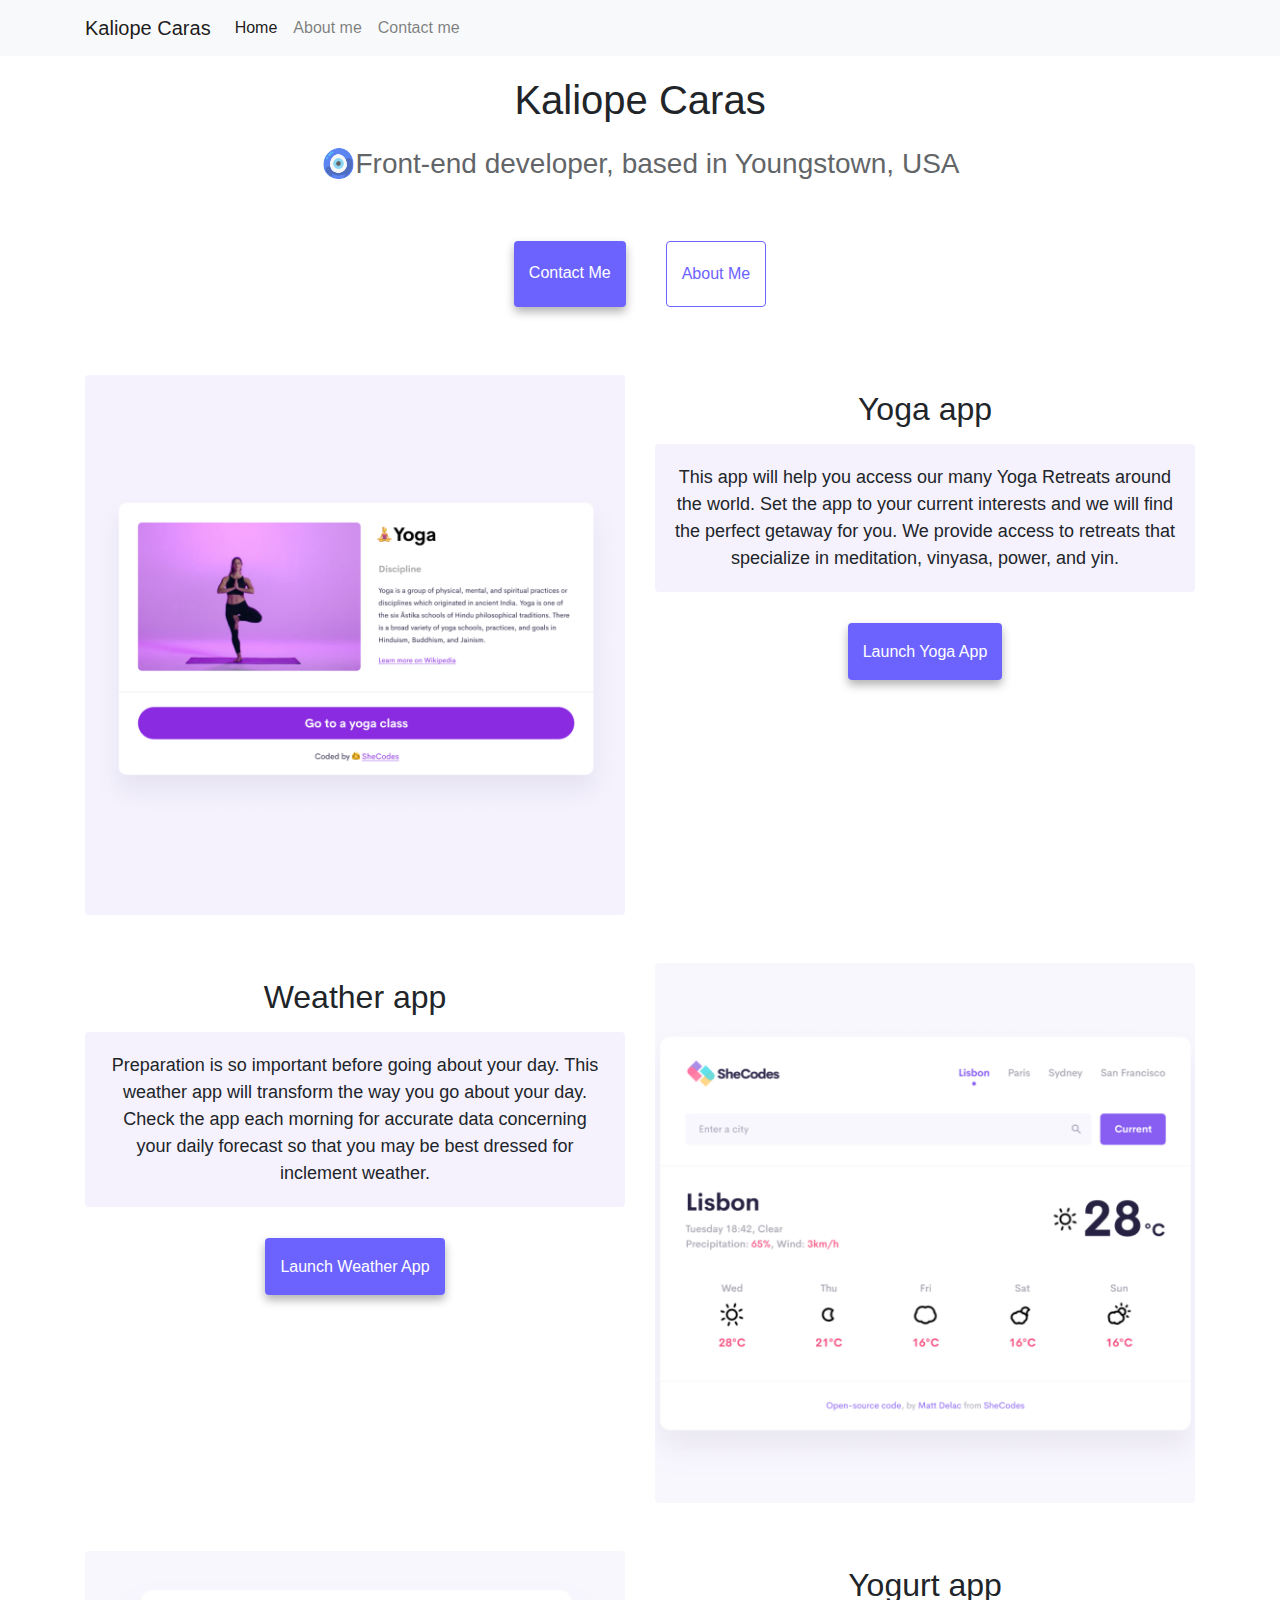
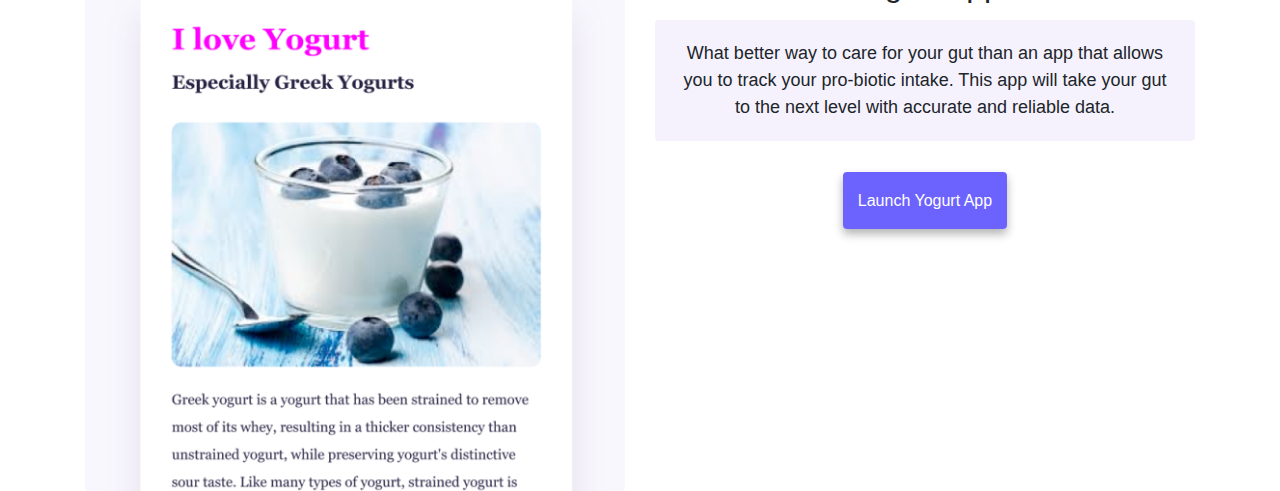
<file: index.html>
<!DOCTYPE html>
<html lang="en">
  <head>
    <meta charset="UTF-8" />
    <meta http-equiv="X-UA-Compatible" content="IE=edge" />
    <meta name="viewport" content="width=device-width, initial-scale=1.0" />
    <title>Front-end Developer-Kaliope Caras</title>
    <link rel="stylesheet" href="style.css" />
    <link rel="stylesheet" href="https://cdn.jsdelivr.net/npm/bootstrap@4.0.0/dist/css/bootstrap.min.css" integrity="sha384-Gn5384xqQ1aoWXA+058RXPxPg6fy4IWvTNh0E263XmFcJlSAwiGgFAW/dAiS6JXm" crossorigin="anonymous">
    <script src="https://cdn.jsdelivr.net/npm/bootstrap@5.0.2/dist/js/bootstrap.bundle.min.js" integrity="sha384-MrcW6ZMFYlzcLA8Nl+NtUVF0sA7MsXsP1UyJoMp4YLEuNSfAP+JcXn/tWtIaxVXM" crossorigin="anonymous"></script>
    <meta name="description" 
    content="highlighting the basics of Front-end development on an about me page"/>
</head>
  <body>
      <nav class="navbar navbar-expand-lg navbar-light bg-light fixed-top">
          <div class="container">
            <a class="navbar-brand" href="index.html">Kaliope Caras</a>
            <button
              class="navbar-toggler"
              type="button"
              data-bs-toggle="collapse"
              data-bs-target="#navbarNav"
              aria-controls="navbarNav"
              aria-expanded="false"
              aria-label="Toggle navigation"
            >
              <span class="navbar-toggler-icon"></span>
            </button>
            <div class="collapse navbar-collapse" id="navbarNav">
              <ul class="navbar-nav">
                <li class="nav-item">
                  <a class="nav-link active" aria-current="page" href="index.html"
                    >Home</a
                  >
                </li>
                <li class="nav-item">
                  <a class="nav-link" href="about.html">About me</a>
                </li>
                <li class="nav-item">
                  <a class="nav-link" href="about.html#contact">Contact me</a>
                </li>
              </ul>
            </div>
          </div>
        </nav>
    
        <h2>👋 Hi I am</h2>
        <h1>Kaliope Caras</h1>
        <h3>🧿Front-end developer, based in Youngstown, USA</h3>
        <div class="navigation-links mb-5">
          <a href="about.html#contact" class="primary-link">Contact me</a>
          <a href="about.html" class="secondary-link">About me</a>
        </div>
     
    
    <div class="container">
      <div class="row">
        <div class="col-md-6">
          <img src="images/yoga.png" alt="woman in yoga pose" class="img-fluid rounded" />
        </div>
        <div class="col-md-6">
          <h2 class="mb-3">Yoga app</h2>
          <p>
           This app will help you access our many Yoga Retreats around the world. Set the 
           app to your current interests and we will find the perfect getaway for you. We
           provide access to retreats that specialize in meditation, vinyasa, power, and yin.
          
          </p>
          <div class="mt-5">
            <a href="#" class="primary-link">Launch Yoga App</a>
          </div>
        </div>
      </div>
      <div class="row mt-5">
        <div class="col-md-6">
          <h2 class="mb-3">Weather app</h2>
          <p>
            Preparation is so important before going about your day. This weather app will transform 
            the way you go about your day. Check the app each morning for accurate data concerning your
            daily forecast so that you may be best dressed for inclement weather.
          </p>
          <div class="mb-5 mt-5">
            <a href="#" class="primary-link">Launch Weather App</a>
          </div>
        </div>
        <div class="col-md-6">
          <img src="images/weather.png" alt="weather application" class="img-fluid rounded" />
        </div>
      </div>
      <div class="row mt-5">
        <div class="col-md-6">
          <img src="images/yogurt.png" alt="yogurt with blueberries" class="img-fluid rounded" />
        </div>
        <div class="col-md-6">
          <h2 class="mb-3">Yogurt app</h2>
          <p>
           What better way to care for your gut than an app that allows you 
           to track your pro-biotic intake. This app will take your gut to 
           the next level with accurate and reliable data. 
          </p>
          <div class="mt-5">
            <a href="#" class="primary-link">Launch Yogurt App</a>
          </div>
        </div>
      </div>
    </div>
  </body>
</html>
</file>
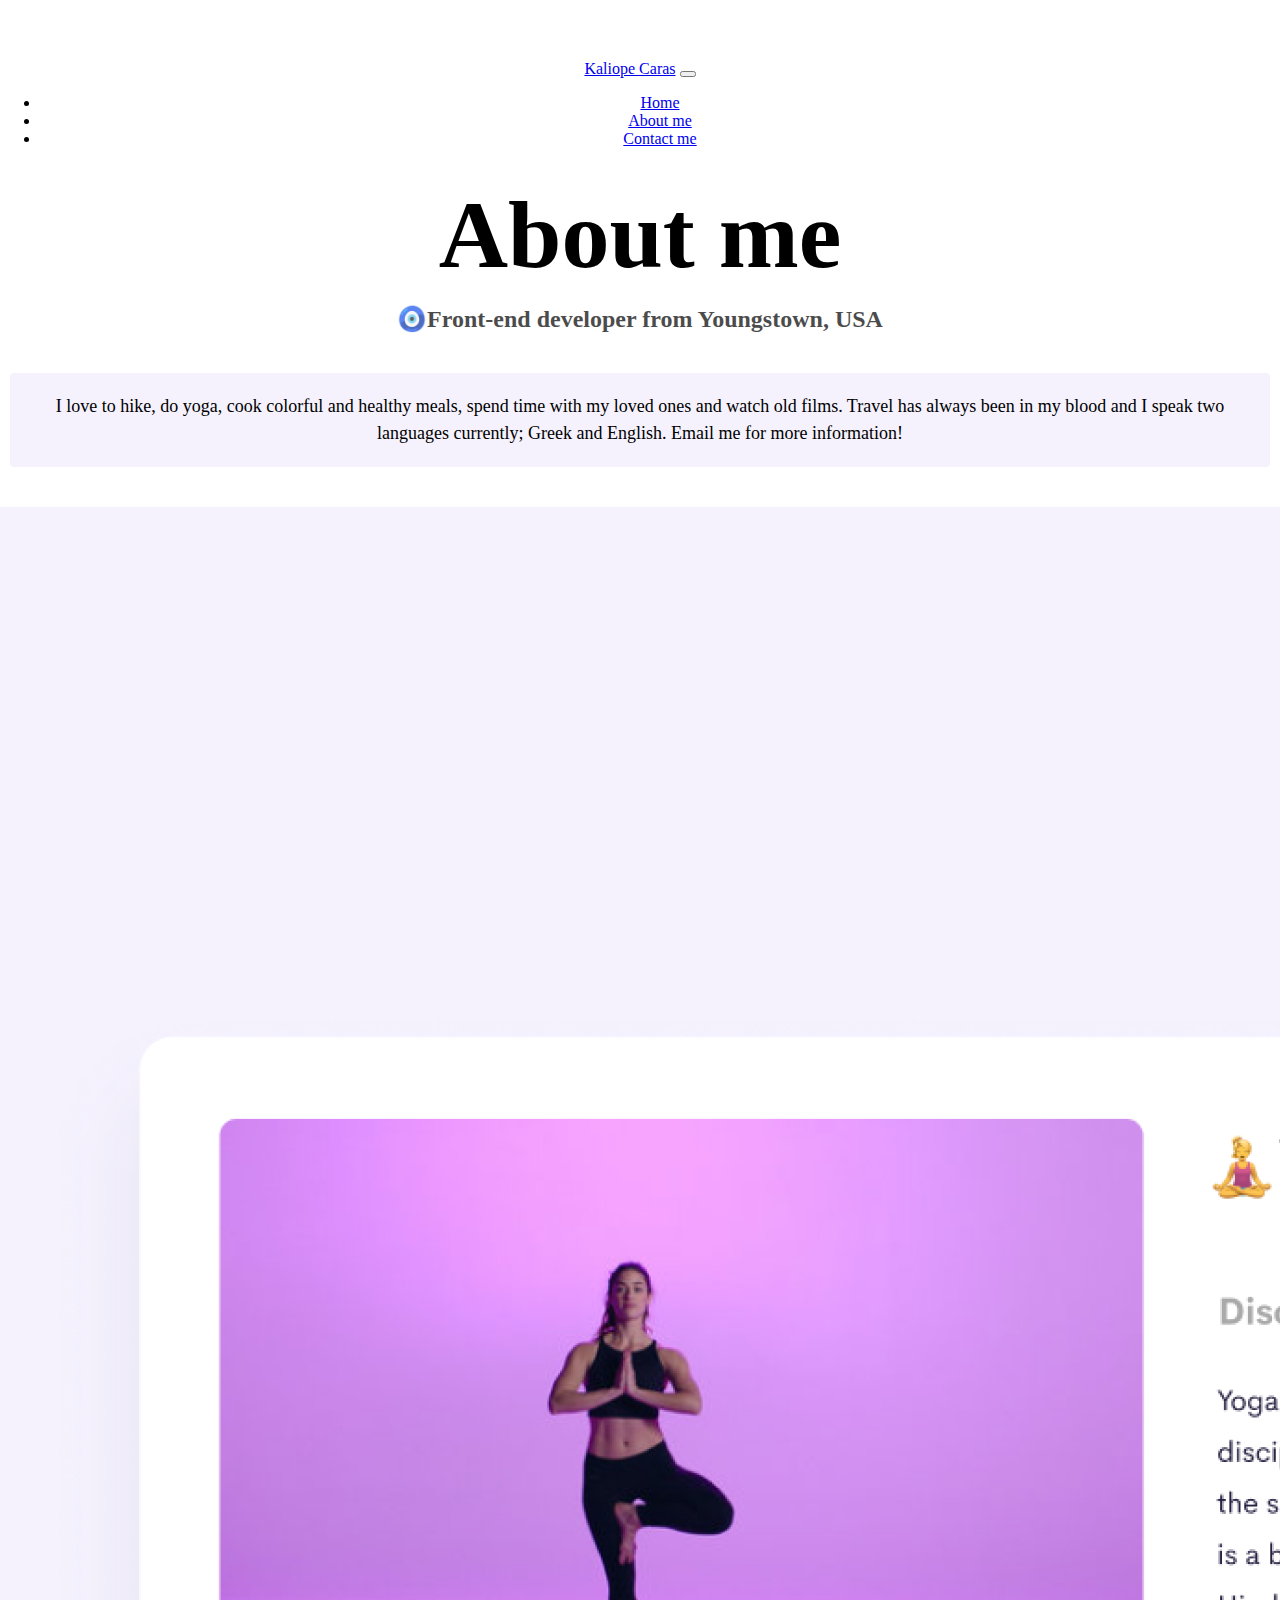
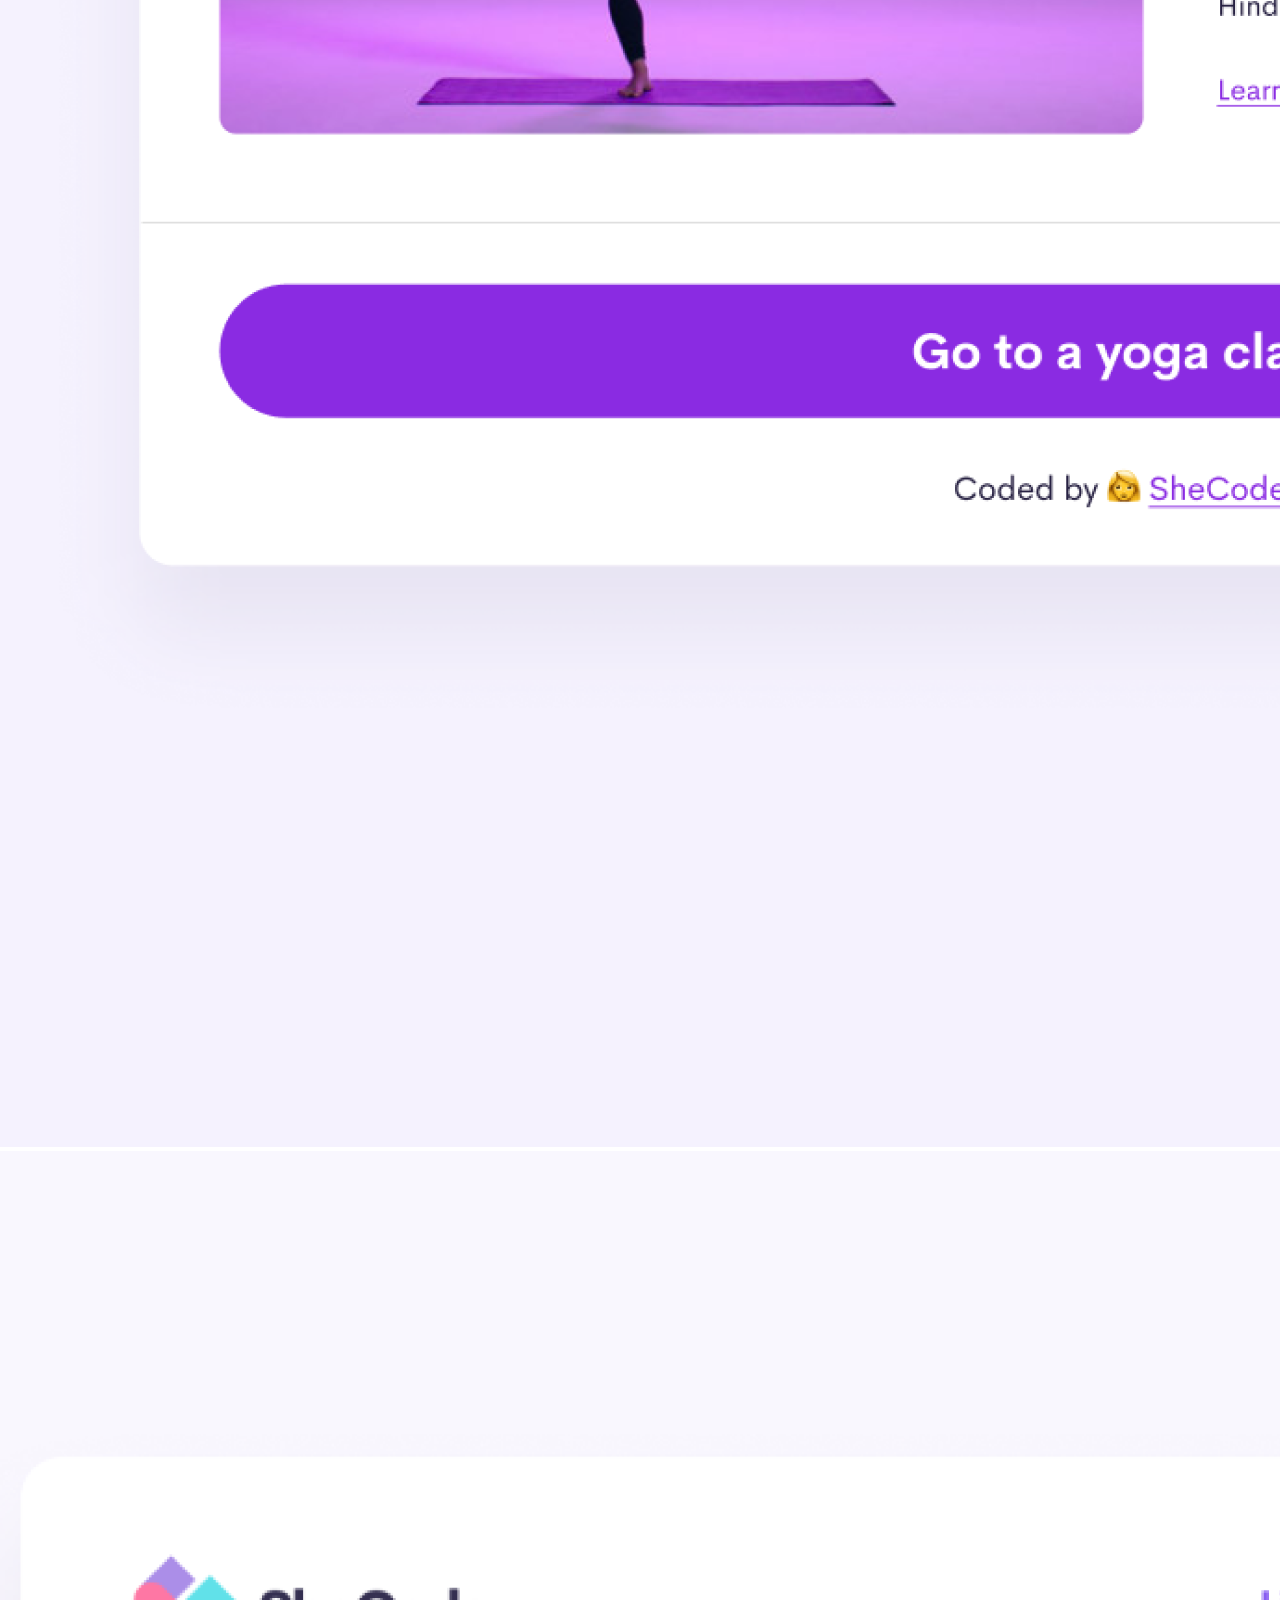
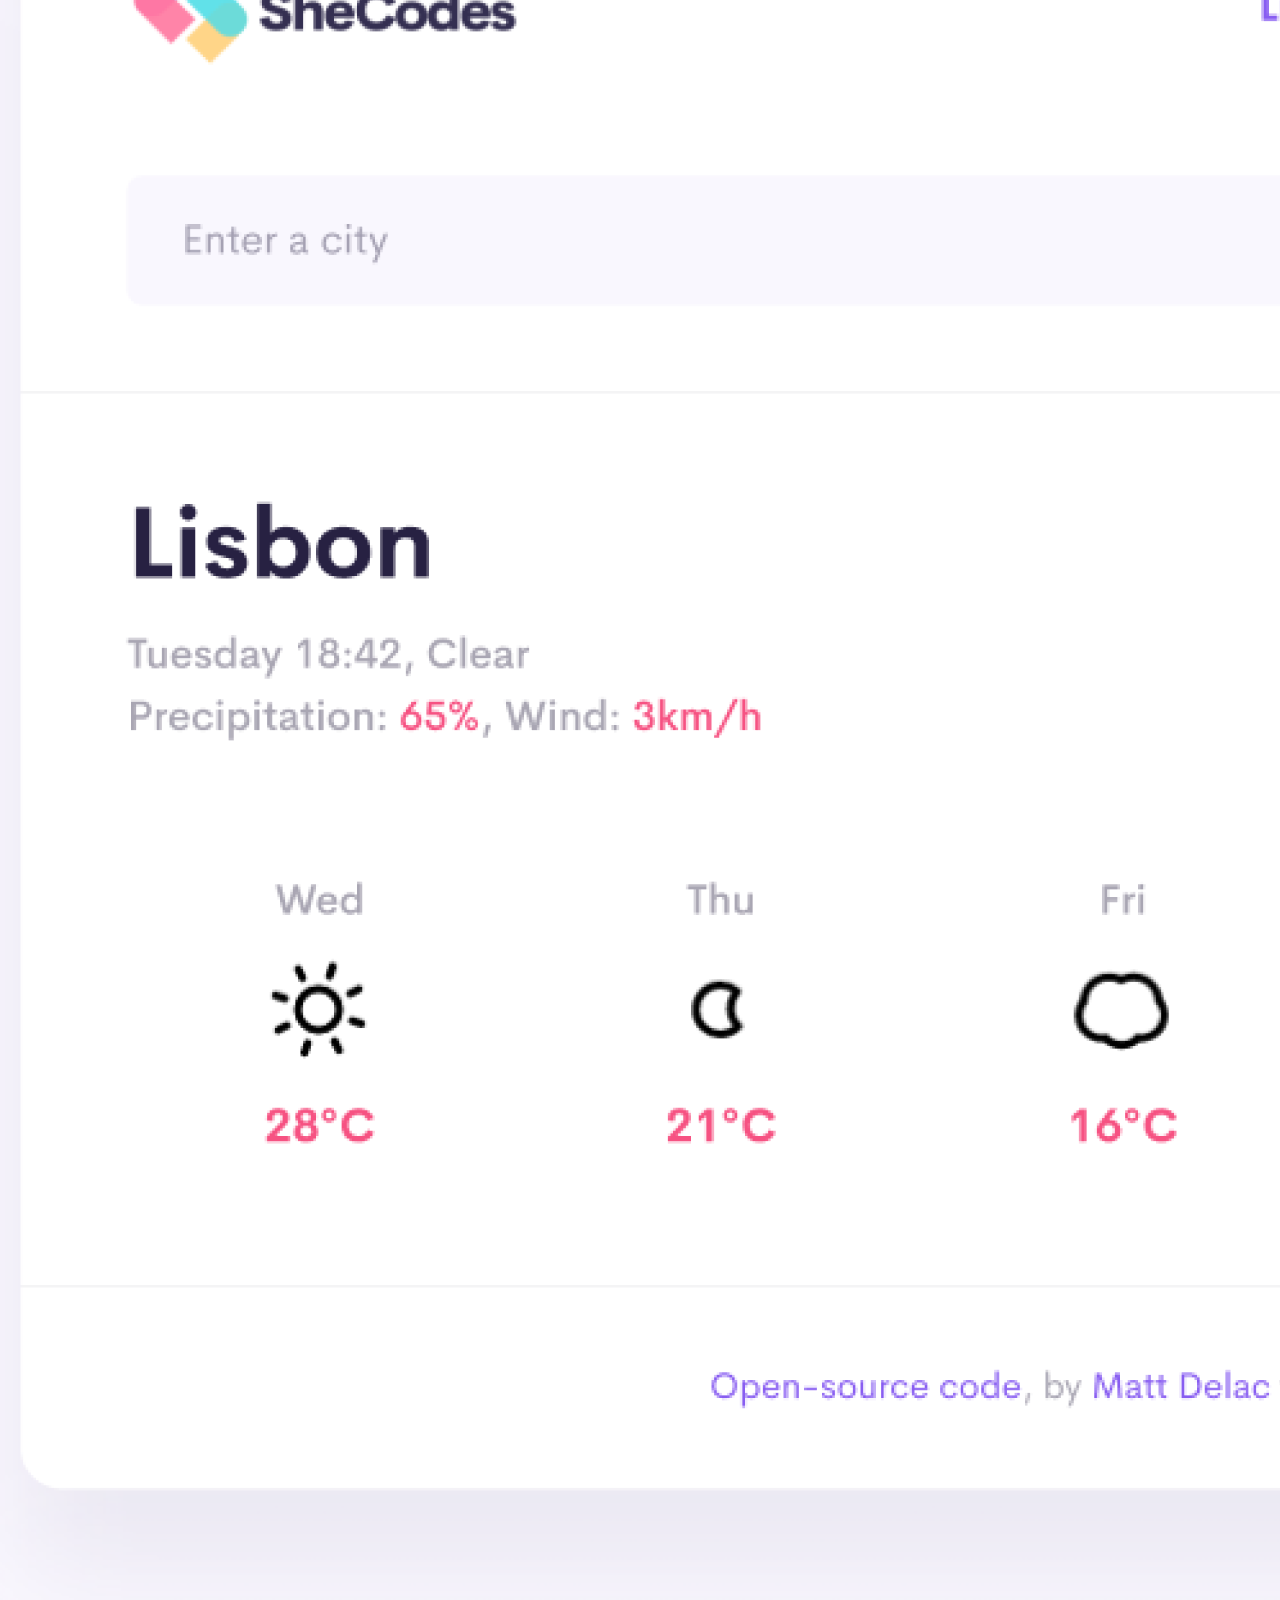
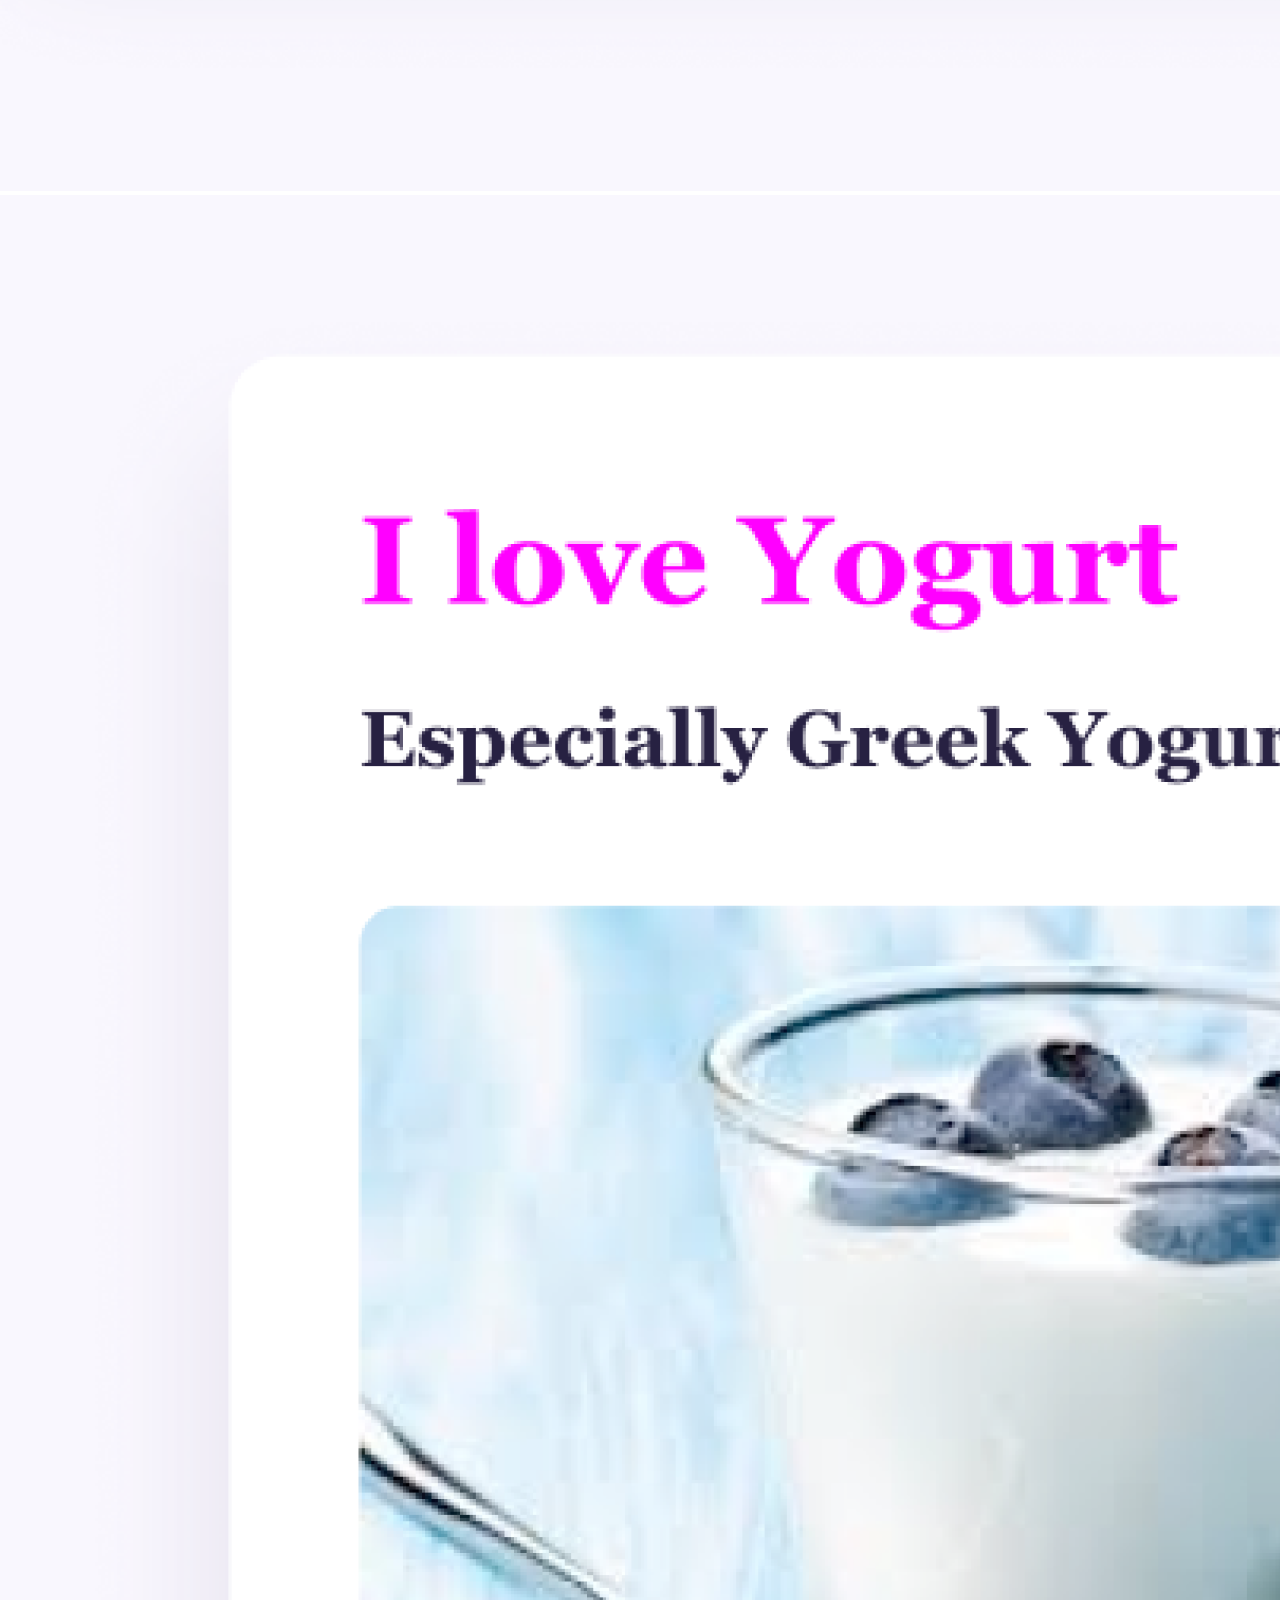
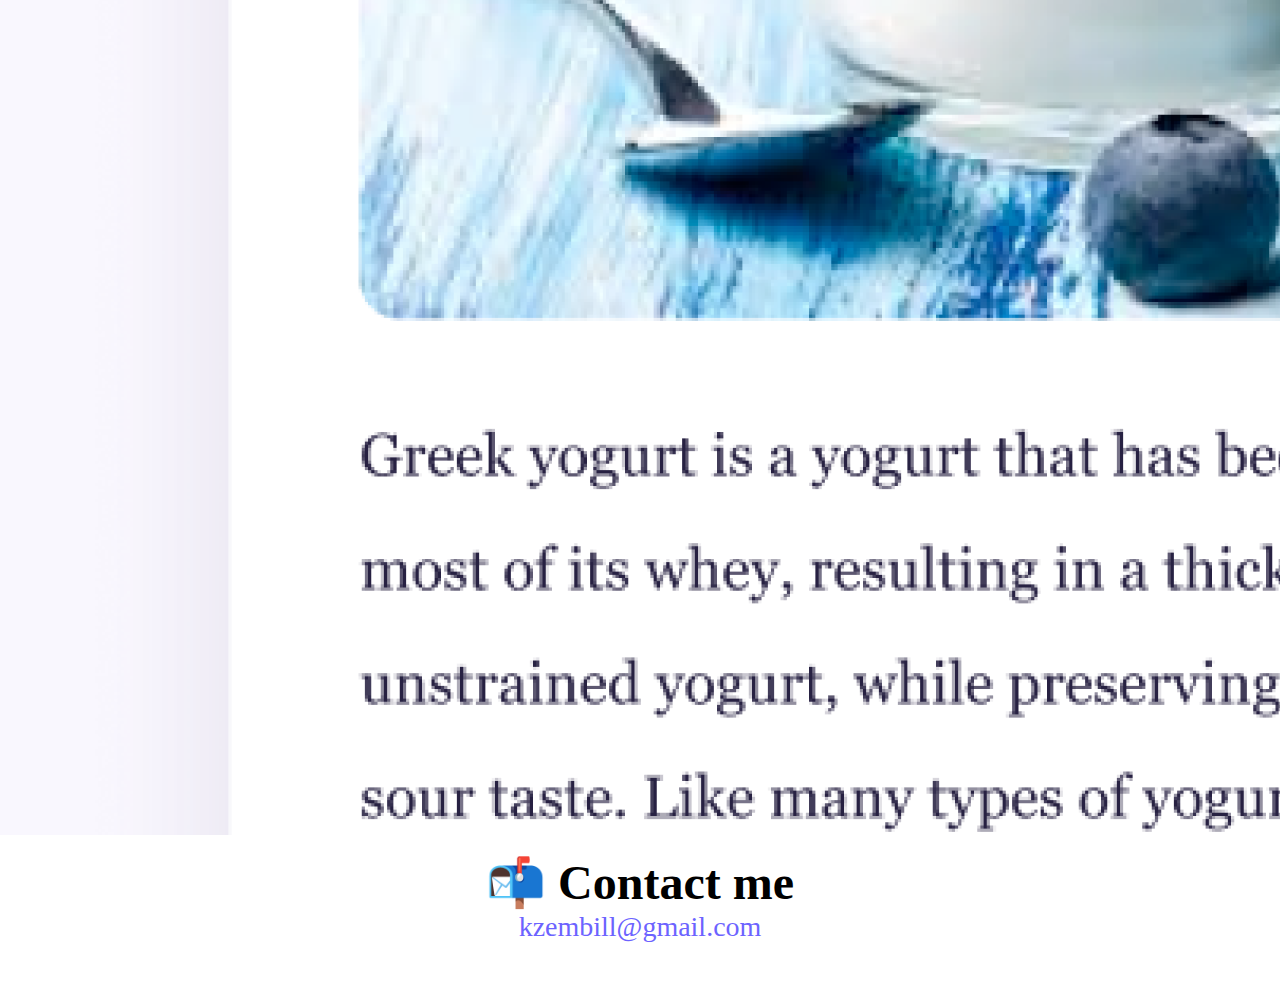
<file: about.html>
<!DOCTYPE html>
<html lang="en">
  <head>
    <meta charset="UTF-8" />
    <meta http-equiv="X-UA-Compatible" content="IE=edge" />
    <meta name="viewport" content="width=device-width, initial-scale=1.0" />
    <link
      href="https://cdn.jsdelivr.net/npm/bootstrap@5.0.0-beta2/dist/css/bootstrap.min.css"
      rel="stylesheet"
      integrity="sha384-BmbxuPwQa2lc/FVzBcNJ7UAyJxM6wuqIj61tLrc4wSX0szH/Ev+nYRRuWlolflfl"
      crossorigin="anonymous"
    />
    <script
      src="https://cdn.jsdelivr.net/npm/bootstrap@5.0.0-beta2/dist/js/bootstrap.bundle.min.js"
      integrity="sha384-b5kHyXgcpbZJO/tY9Ul7kGkf1S0CWuKcCD38l8YkeH8z8QjE0GmW1gYU5S9FOnJ0"
      crossorigin="anonymous"
    ></script>
    <link rel="stylesheet" href="style.css" />
    <title>About Kaliope Caras</title>
  </head>
  <body>
    <nav class="navbar navbar-expand-lg navbar-light bg-light fixed-top">
      <div class="container">
        <a class="navbar-brand" href="index.html">Kaliope Caras</a>
        <button
          class="navbar-toggler"
          type="button"
          data-bs-toggle="collapse"
          data-bs-target="#navbarNav"
          aria-controls="navbarNav"
          aria-expanded="false"
          aria-label="Toggle navigation"
        >
          <span class="navbar-toggler-icon"></span>
        </button>
        <div class="collapse navbar-collapse" id="navbarNav">
          <ul class="navbar-nav">
            <li class="nav-item">
              <a class="nav-link active" aria-current="page" href="index.html"
                >Home</a
              >
            </li>
            <li class="nav-item">
              <a class="nav-link active" href="about.html">About me</a>
            </li>
            <li class="nav-item">
              <a class="nav-link" href="about.html#contact">Contact me</a>
            </li>
          </ul>
        </div>
      </div>
    </nav>

    <h1>About me</h1>
    <h3>🧿Front-end developer from Youngstown, USA</h3>

    <div class="about-paragraphs text-center">
      <p class>
        I love to hike, do yoga, cook colorful and healthy meals, 
        spend time with my loved ones and watch old films. Travel 
        has always been in my blood and I speak two languages currently; 
        Greek and English. Email me for more information!
      </p>
    </div>

    <div class="container">
      <div class="row">
        <div class="col-sm-4">
          <img src="images/yoga.png" class="img-fluid p-2 shadow rounded" />
        </div>
        <div class="col-sm-4">
          <img src="images/weather.png" class="img-fluid p-2 shadow rounded" />
        </div>
        <div class="col-sm-4">
          <img src="images/yogurt.png" class="img-fluid p-2 shadow rounded" />
        </div>
      </div>
    </div>

    <div id="contact" class="mt-5">
      <h2>📬 Contact me</h2>
      <a href="mailto:[kzembill@gmail.com]" class="email-link">kzembill@gmail.com</a>
    </div>
  </body>
</html>
</file>
<file: style.css>
:root {
    --primary-color: #6c63ff;
    --secondary-color: #f5f2fe;
    --box-shadow: 0 5px 10px rgba(0, 0, 0, 0.3);
  }
  
  body {
    margin: 60px auto;
  
  }
  
  h1,
  h2,
  h3 {
    text-align: center;
    margin: 0;
    padding-top: 15px;
  }
  
  h1 {
    font-size: 96px;
  }
  
  h2 {
    font-size: 48px;
  }
  
  h3 {
    font-size: 24px;
    opacity: 0.7;
  }
  
  p {
    background: var(--secondary-color);
    padding: 20px;
    border-radius: 4px;
    font-size: 18px;
    line-height: 1.5;
    text-align: center;
  }
  
  .navigation-links {
    display: flex;
    margin-top: 40px;
    justify-content: center;
  }
  
  .navigation-links a {
    margin: 20px;
    border-radius: 4px;
    padding: 20px 15px;
    text-decoration: none;
    text-transform: capitalize;
  }
  
  .contact-link {
    background: var(--primary-color);
    box-shadow: var(--box-shadow);
    color: white;
  }
  
  .about-link {
    color: var(--primary-color);
    border: 1px solid var(--primary-color);
  }
  
  .homepage-link {
    color: var(--primary-color);
    text-align: center;
    display: block;
  }
  
  .about-paragraphs {
    display: flex;
    margin: 30px 0;
  }
  
  .about-paragraphs p {
    margin: 10px;
  }
  
  .email-link {
    display: flex;
    justify-content: center;
    color: var(--primary-color);
    font-size: 28px;
    text-decoration: none;
  }
  
  .email-link:hover {
    text-decoration: underline;
  }
  .container {
    text-align: center;
    position: relative;
  }
  .primary-link {
    border-radius: 4px;
    padding: 20px 15px;
    text-decoration: none;
    text-transform: capitalize;
    background: var(--primary-color);
    box-shadow: var(--box-shadow);
    color: white;
  }
  .secondary-link{
    border-radius: 4px;
    padding: 20px 15px;
    text-decoration: none;
    text-transform: capitalize;
    color: var(--primary-color);
    border: 1px solid var(--primary-color);
  }
  @media (max-width:600px){
    img {
        display:none;
    }

  }
</file>
